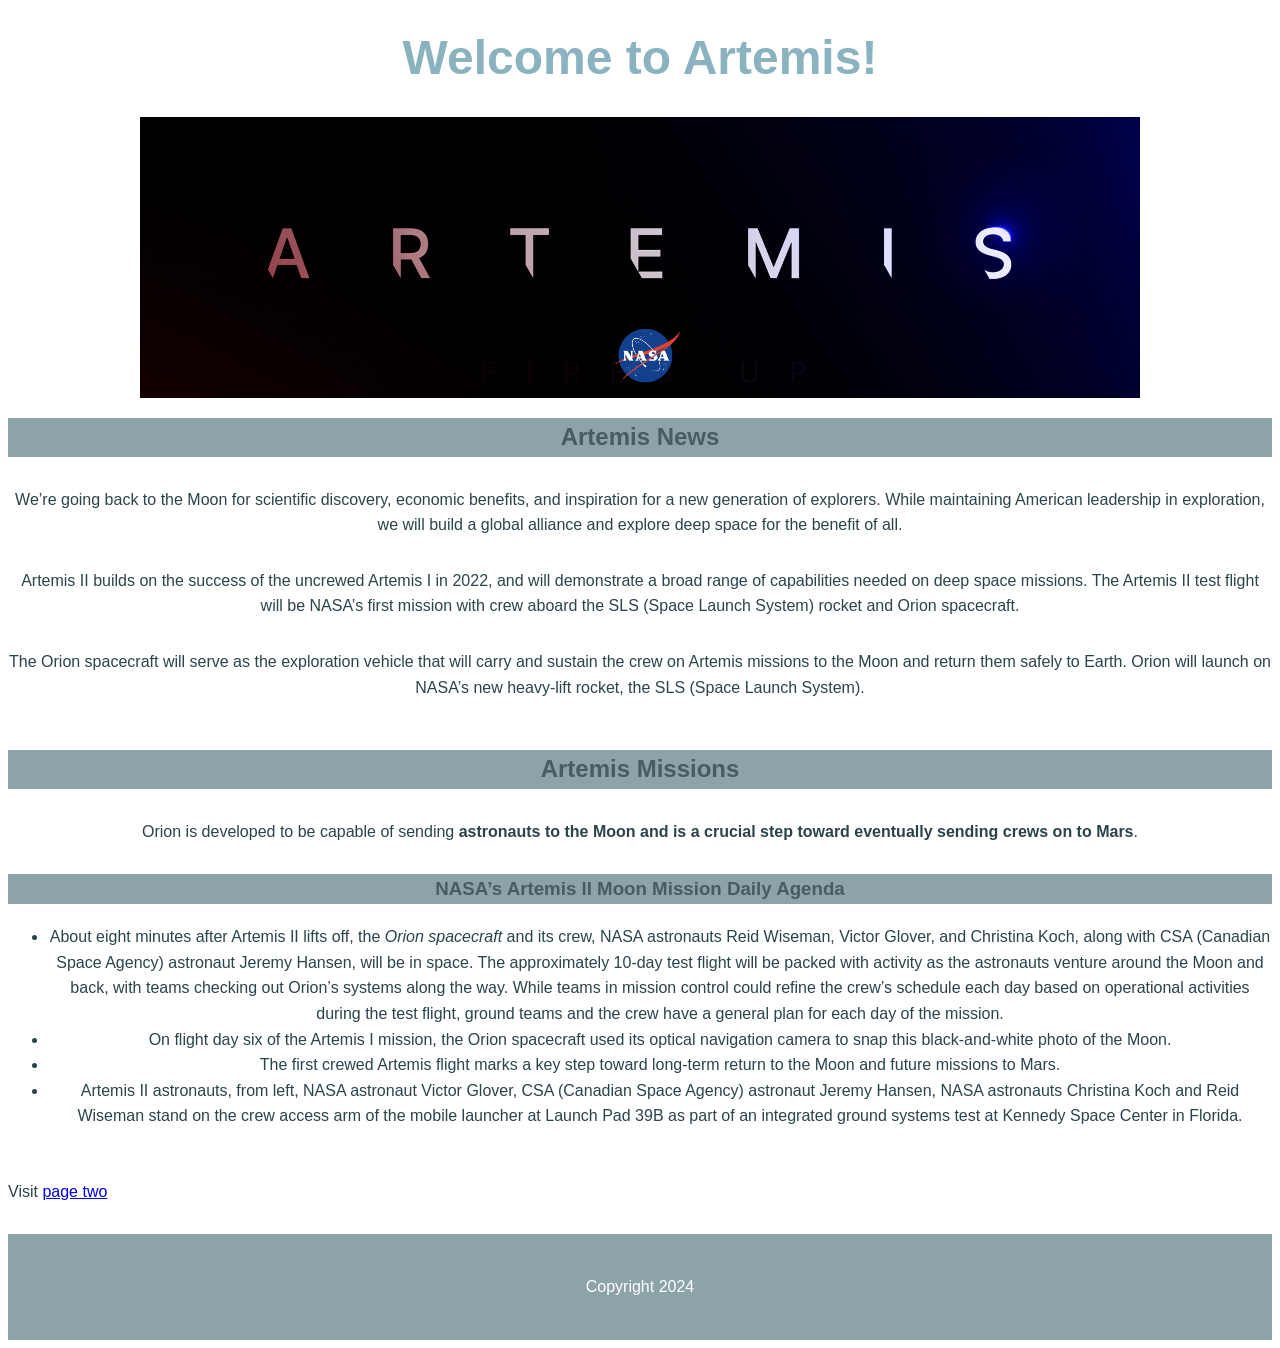
<file: index.html>
<!DOCTYPE html>
<html>
    <head>
        <title>Website</title>
        <link href="css/style.css" rel="stylesheet">
    </head>

    <body>
        <header>
             <!--logo will go here-->
        </header>

     <main>
            <h1>Welcome to Artemis!</h1>
            <img src="NASAArtemis_Banner.webp"
           
      
        <section>
            <h2>Artemis News</h2>
            <p>We’re going back to the Moon for scientific discovery, economic benefits, and inspiration for a new generation of explorers. While maintaining American leadership in exploration, we will build a global alliance and explore deep space for the benefit of all.</p>
            <p>Artemis II builds on the success of the uncrewed Artemis I in 2022, and will demonstrate a broad range of capabilities needed on deep space missions. The Artemis II test flight will be NASA’s first mission with crew aboard the SLS (Space Launch System) rocket and Orion spacecraft.</p>
            <p>The Orion spacecraft will serve as the exploration vehicle that will carry and sustain the crew on Artemis missions to the Moon and return them safely to Earth. Orion will launch on NASA’s new heavy-lift rocket, the SLS (Space Launch System).</p>
        </section>

        <section>
            <h2>Artemis Missions</h2>
            <p>Orion is developed to be capable of sending <strong>astronauts to the Moon and is a crucial step toward eventually sending crews on to Mars</strong>.</p>
            <h3>NASA’s Artemis II Moon Mission Daily Agenda</h3>
        <ul>
          <li>About eight minutes after Artemis II lifts off, the <em>Orion spacecraft</em> and its crew, NASA astronauts Reid Wiseman, Victor Glover, and Christina Koch, along with CSA (Canadian Space Agency) astronaut Jeremy Hansen, will be in space. The approximately 10-day test flight will be packed with activity as the astronauts venture around the Moon and back, with teams checking out Orion’s systems along the way. While teams in mission control could refine the crew’s schedule each day based on operational activities during the test flight, ground teams and the crew have a general plan for each day of the mission.</li>
          <li>On flight day six of the Artemis I mission, the Orion spacecraft used its optical navigation camera to snap this black-and-white photo of the Moon.</li>
          <li>The first crewed Artemis flight marks a key step toward long‑term return to the Moon and future missions to Mars.</li>
          <li>Artemis II astronauts, from left, NASA astronaut Victor Glover, CSA (Canadian Space Agency) astronaut Jeremy Hansen, NASA astronauts Christina Koch and Reid Wiseman stand on the crew access arm of the mobile launcher at Launch Pad 39B as part of an integrated ground systems test at Kennedy Space Center in Florida.</li>
        </ul>
        </section>
     </main>
     <p>Visit <a href="getting-started.html">page two</a></p>
        <footer>
            <p>Copyright 2024</p>
        </footer>
    </body>
</html>
</file>
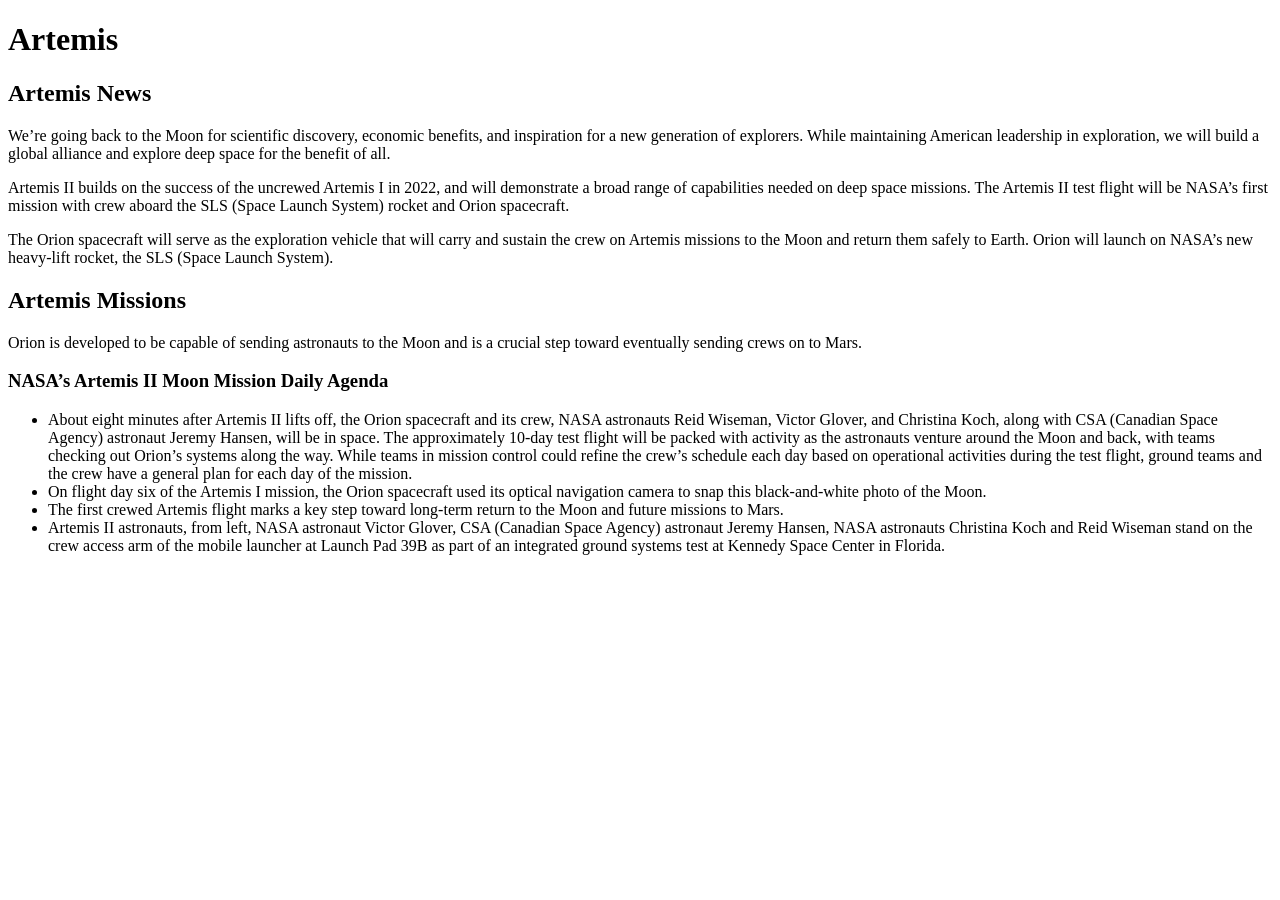
<file: Test/index.html>
<!DOCTYPE html>
<html>
    <head>
        <title>Website</title>
    </head>

    <body>
        <!-- This is a comment -->
        <h1>Artemis</h1>



        
        <h2>Artemis News</h2>
        <p>We’re going back to the Moon for scientific discovery, economic benefits, and inspiration for a new generation of explorers. While maintaining American leadership in exploration, we will build a global alliance and explore deep space for the benefit of all.</p>
        <p>Artemis II builds on the success of the uncrewed Artemis I in 2022, and will demonstrate a broad range of capabilities needed on deep space missions. The Artemis II test flight will be NASA’s first mission with crew aboard the SLS (Space Launch System) rocket and Orion spacecraft.</p>
        <p>The Orion spacecraft will serve as the exploration vehicle that will carry and sustain the crew on Artemis missions to the Moon and return them safely to Earth. Orion will launch on NASA’s new heavy-lift rocket, the SLS (Space Launch System).</p>

        <h2>Artemis Missions</h2>
        <p>Orion is developed to be capable of sending astronauts to the Moon and is a crucial step toward eventually sending crews on to Mars.</p>
        <h3>NASA’s Artemis II Moon Mission Daily Agenda</h3>
        <ul>
          <li>About eight minutes after Artemis II lifts off, the Orion spacecraft and its crew, NASA astronauts Reid Wiseman, Victor Glover, and Christina Koch, along with CSA (Canadian Space Agency) astronaut Jeremy Hansen, will be in space. The approximately 10-day test flight will be packed with activity as the astronauts venture around the Moon and back, with teams checking out Orion’s systems along the way. While teams in mission control could refine the crew’s schedule each day based on operational activities during the test flight, ground teams and the crew have a general plan for each day of the mission.</li>
          <li>On flight day six of the Artemis I mission, the Orion spacecraft used its optical navigation camera to snap this black-and-white photo of the Moon.</li>
          <li>The first crewed Artemis flight marks a key step toward long‑term return to the Moon and future missions to Mars.</li>
          <li>Artemis II astronauts, from left, NASA astronaut Victor Glover, CSA (Canadian Space Agency) astronaut Jeremy Hansen, NASA astronauts Christina Koch and Reid Wiseman stand on the crew access arm of the mobile launcher at Launch Pad 39B as part of an integrated ground systems test at Kennedy Space Center in Florida.</li>
        </ul>
 
    </body>
</html>
</file>
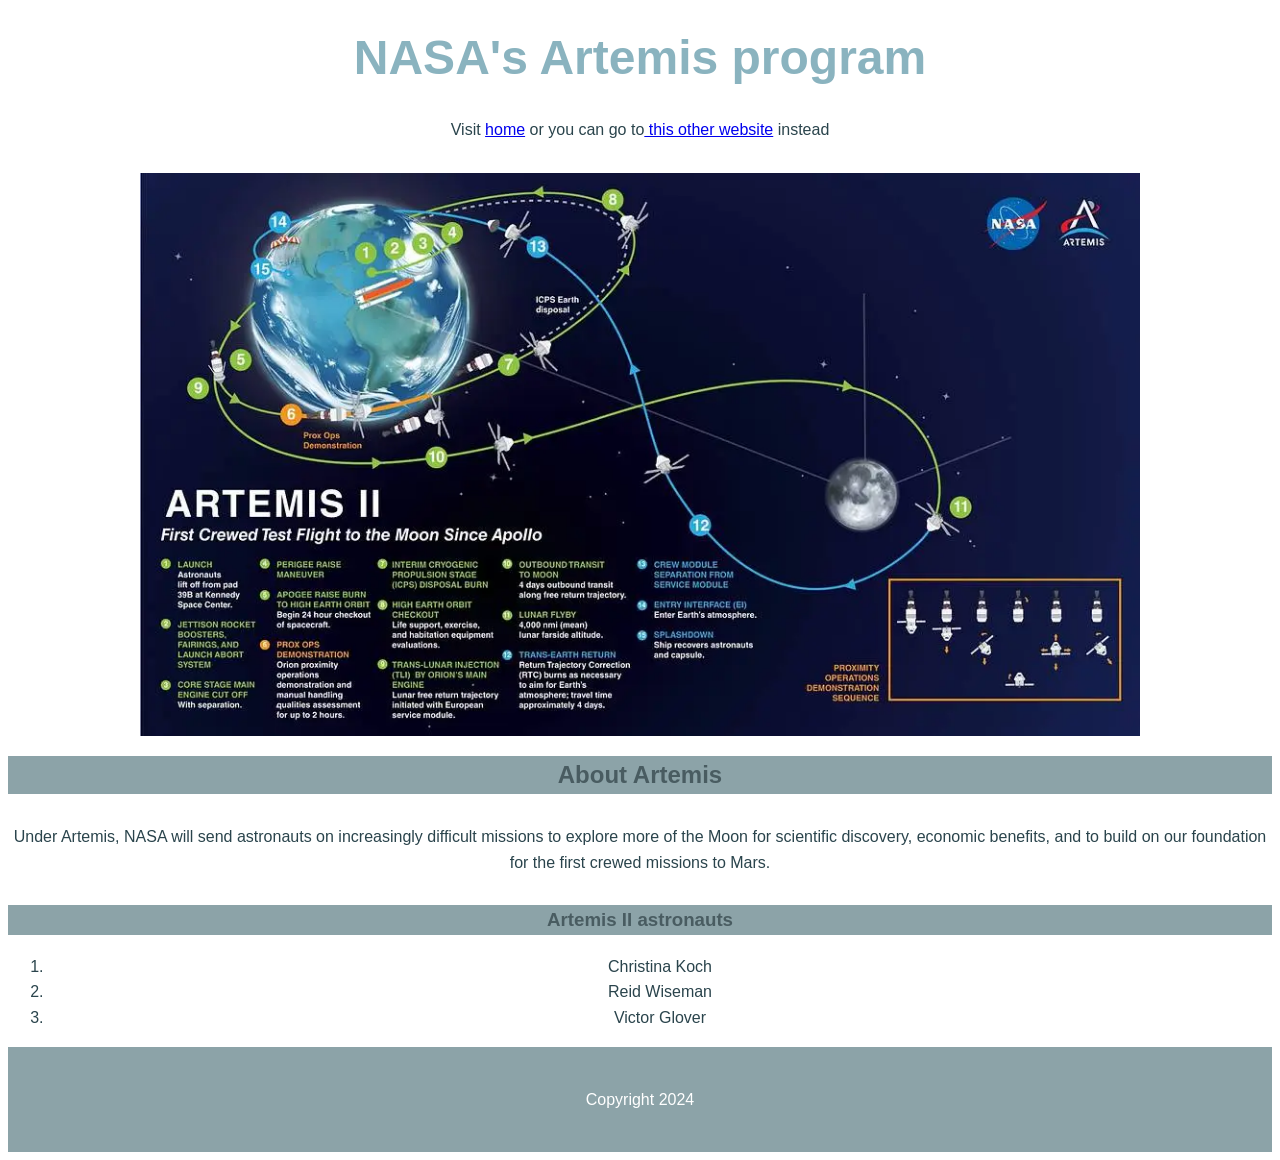
<file: getting-started.html>
<!DOCTYPE html>
<html>
    <head>
      <title>Artemis</title> 
      <link href="css/style.css" rel="stylesheet"> 
    </head>

    <body>
        <header>
                <!--logo will go here-->
        </header>

        <main>
        <h1>NASA's Artemis program</h1>


        <p>Visit <a href="index.html">home</a> or you can go to<a href="https://www.nasa.gov/artemis" target="_blank"> this other website</a> instead</p> 

        <img src="artemis_2_map_october_2021.webp"
        <section>
            <h2>About Artemis</h2>
            <p>Under Artemis, NASA will send astronauts on increasingly difficult missions to explore more of the Moon for scientific discovery, economic benefits, and to build on our foundation for the first crewed missions to Mars.</p>

            <h3>Artemis II astronauts</h3>
            <ol>
                <li>Christina Koch </li>
                <li>Reid Wiseman</li>
                <li> Victor Glover</li>
            </ol>
        </section>

        </main>



        <footer>
            <p>Copyright 2024</p>
        </footer>
    </body>
</html>
</file>
<file: css/style.css>
body {
    font-family:Verdana, Geneva, Tahoma, sans-serif;
   color:#2A444C;
   line-height: 1.6;
}
   

 

   
    
   



p{
    margin-block: 30px;
}

ul{
    margin-block: 20px;
}

main{
    
    text-align: center;
    
}

h1{
    font-size: 3rem;
    color: #8AB3BF;
    text-align: center;
    line-height: 1.1;
    

 
}

h2{
    color: #495C61;
    background:#8CA3A8;
  
}

h3{
    color: #495C61;
    background:#8CA3A8;
   
}

section{
    
    margin-block: 50px;
}

footer{
    background-color: #8CA3A8;
    color: white;
    text-align: center;
    padding: 10px;
}

img {
    width: 1000px;
    display: block;
    margin: 0 auto;
}
</file>
